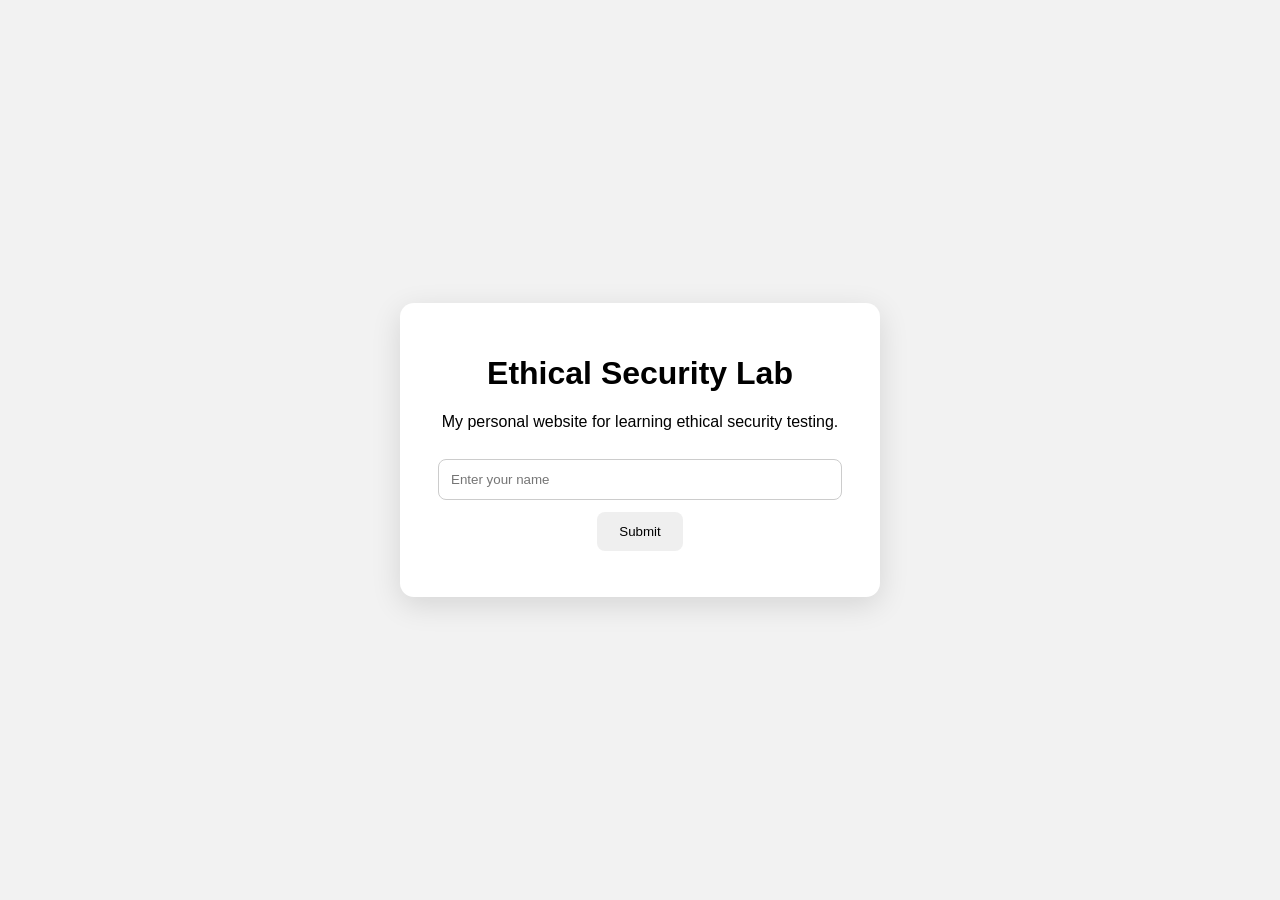
<file: index.html>
<!DOCTYPE html>
<html lang="en">
<head>
<meta charset="UTF-8">
<meta name="viewport" content="width=device-width, initial-scale=1.0">
<title>Ethical Security Lab</title>
<link rel="stylesheet" href="style.css">
</head>
<body>
<div class="card">
  <h1>Ethical Security Lab</h1>
  <p>My personal website for learning ethical security testing.</p>
  <input id="name" type="text" placeholder="Enter your name">
  <button onclick="greet()">Submit</button>
  <p id="message"></p>
</div>
<script src="script.js"></script>
</body>
</html>
</file>
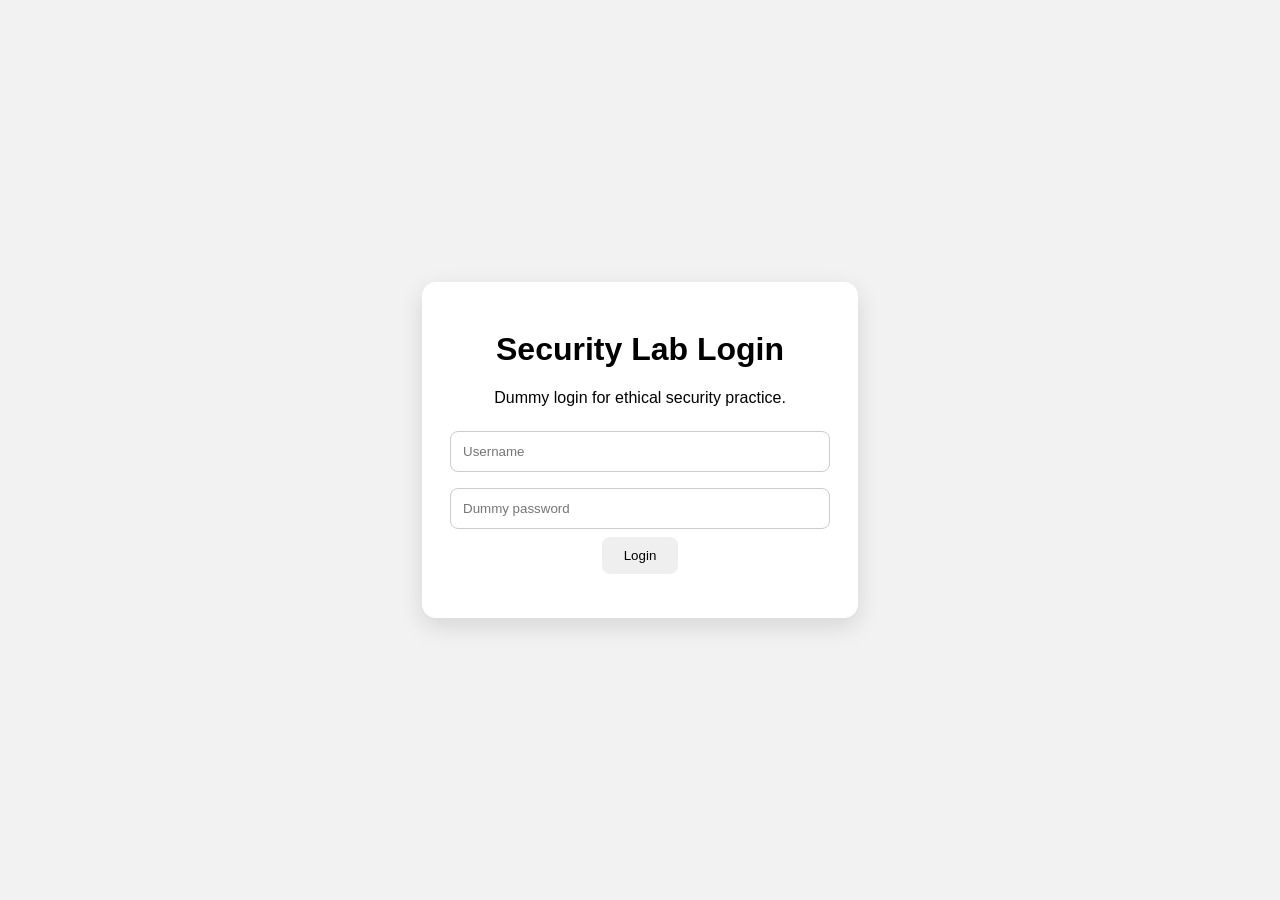
<file: login.html>
<!DOCTYPE html>
<html lang="en">
<head>
<meta charset="UTF-8">
<meta name="viewport" content="width=device-width, initial-scale=1.0">
<title>Security Lab Login</title>
<style>
body{font-family:Arial,sans-serif;background:#f2f2f2;display:flex;justify-content:center;align-items:center;min-height:100vh;margin:0}
.card{background:white;padding:28px;width:90%;max-width:380px;border-radius:14px;box-shadow:0 8px 25px rgba(0,0,0,.12);text-align:center}
input{box-sizing:border-box;width:100%;padding:12px;margin:8px 0;border:1px solid #ccc;border-radius:8px}
button{padding:11px 22px;border:0;border-radius:8px;cursor:pointer}
#result{margin-top:16px}
</style>
</head>
<body>
<div class="card">
<h1>Security Lab Login</h1>
<p>Dummy login for ethical security practice.</p>
<form id="loginForm">
<input id="username" type="text" placeholder="Username" autocomplete="off">
<input id="password" type="password" placeholder="Dummy password" autocomplete="off">
<button type="submit">Login</button>
</form>
<p id="result"></p>
</div>
<script>
document.getElementById("loginForm").addEventListener("submit", function(event) {
  event.preventDefault();
  document.getElementById("result").textContent =
    "Demo login only. No password was stored or transmitted.";
});
</script>
</body>
</html>
</file>
<file: style.css>
body{
  font-family:Arial,sans-serif;
  background:#f2f2f2;
  display:flex;
  justify-content:center;
  align-items:center;
  min-height:100vh;
  margin:0;
}
.card{
  background:white;
  width:90%;
  max-width:420px;
  padding:30px;
  border-radius:14px;
  box-shadow:0 8px 30px rgba(0,0,0,.12);
  text-align:center;
}
input{
  width:90%;
  padding:12px;
  margin:12px 0;
  border:1px solid #ccc;
  border-radius:8px;
}
button{
  padding:12px 22px;
  border:0;
  border-radius:8px;
  cursor:pointer;
}
</file>
